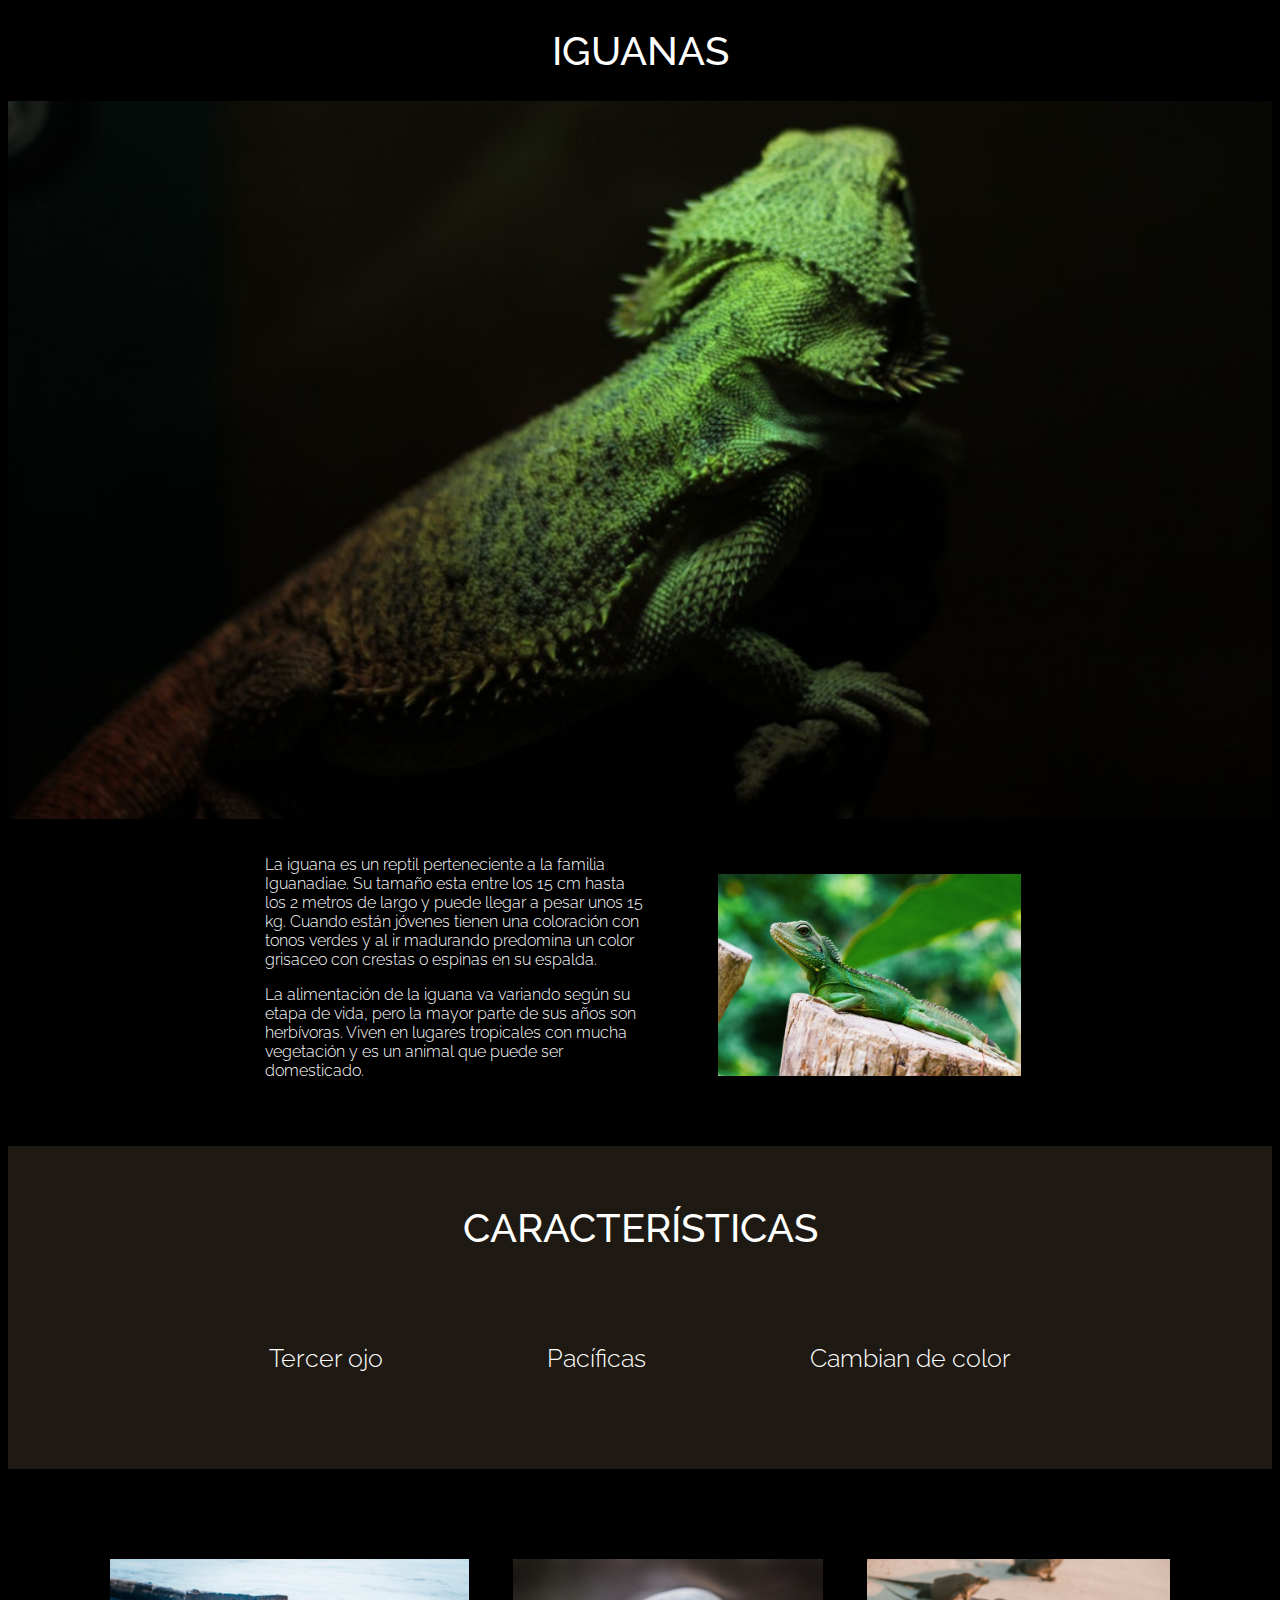
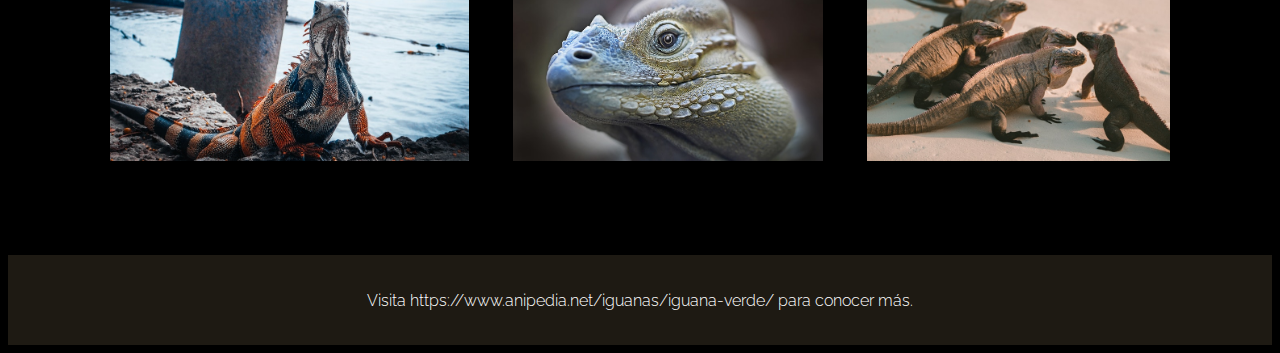
<file: Assets/Proyecto iguana/index.html>
<!DOCTYPE html>
<html>
<head>
<title>Iguana page</title>
<link rel="stylesheet" href="assets/css/style.css">
<link href="https://fonts.googleapis.com/css?family=Raleway:300,500&display=swap" rel="stylesheet">
<link rel="stylesheet" href="https://use.fontawesome.com/releases/v5.6.3/css/all.css" integrity="sha384-UHRtZLI+pbxtHCWp1t77Bi1L4ZtiqrqD80Kn4Z8NTSRyMA2Fd33n5dQ8lWUE00s/" crossorigin="anonymous">
</head>

<body>
    
<header>
  
    <h1>IGUANAS</h1>
       
</header>


<div id="cover-iguana">
    <img src="assets/img/bg-header.jpg" alt="Iguanas">

</div>




<section class="descripcion-general">
    <div class="iguana-texto">
        <p>La iguana es un reptil perteneciente a la familia Iguanadiae. Su tamaño esta entre los 15 cm hasta los 2 metros de largo y puede llegar a pesar unos 15 kg. Cuando están jóvenes tienen una coloración con tonos verdes y al ir madurando predomina un color grisaceo con crestas o espinas en su espalda.
        </p>
        
        <p> La alimentación de la iguana va variando según su etapa de vida, pero la mayor parte de sus años son herbívoras. Viven en lugares tropicales con mucha vegetación y es un animal que puede ser domesticado.
        </p>

    </div>
    <img src="assets/img/iguana-1.jpg" alt="iguana" class="iguana-foto">

</section>
<!---->
<section id="caracteristicas" class="iconos">
    <h1>CARACTERÍSTICAS</h1>
      <article>
            <i class="fas fa-eye fa-4x"></i>
            <h3>Tercer ojo</h3>
      </article>

      <article>
            <i class="far fa-hand-peace fa-4x"></i>
            <h3>Pacíficas</h3>
      </article>

      <article>
            <i class="fas fa-paint-brush fa-4x"></i>
            <h3>Cambian de color</h3>
      </article>
</section>

<!--aqui termina-->
<section class="galeria-iguanas">
    <img src="assets/img/iguana-2.jpg" alt="Iguana-2.jpg" class="galeria">
    <img src="assets/img/iguana-3.jpg" alt="iguana-3.jpg" class="galeria">
    <img src="assets/img/iguana-4.jpg" alt="iguana-4.jpg" class="galeria">
</section>

<footer>
    <p>Visita https://www.anipedia.net/iguanas/iguana-verde/ para conocer más.</p>
</footer>

</body>

</html>
</file>
<file: Assets/Proyecto iguana/assets/css/style.css>
body {
    font-family: 'Raleway', sans-serif;
    text-align: center;
    background-color: #000000;
    font-family: 'Raleway', sans-serif;
    color: #ffffff;
    
}

h1 {
    font-weight: 500;
    font-size: 40px;
}

h3 {
    font-weight: 300;
    font-size: 25px;
}

p {
    font-weight: 300;
    font-size: 16px;
}

#cover-iguana {
    width: 100%;
    height: auto;
     

}

#cover-iguana img{
    display: block;
    width: 100%;
    height: auto;
    margin: auto;
}

.iguana-texto {
    text-align: left;
    width: 30%;
    padding: 20px 70px 50px 6px ;
}

.iguana-foto {
    height: 202px;
    object-fit: cover;
    }

.iguana-texto, .iguana-foto {
    display: inline-block;
}


#caracteristicas {
    background-color: #1E1A13;
    text-align: center;
    padding-top: 32px;
    padding-bottom: 31px;
}
/*comentarios*/

.iconos {
    color: #ffffff;
          
}

article {
    display: inline-block;
    padding: 40px 80px;
    text-align: center;
}

.color-icono {
    color: #ffffff;
}

.galeria {
    display: inline-block;
    padding: 90px 20px;
    height: 202px;
    object-fit: cover;
}

footer {
    background-color: #1E1A13;
    margin: 0px;
    height: 70px;
    padding-top: 20px;
    }
</file>
